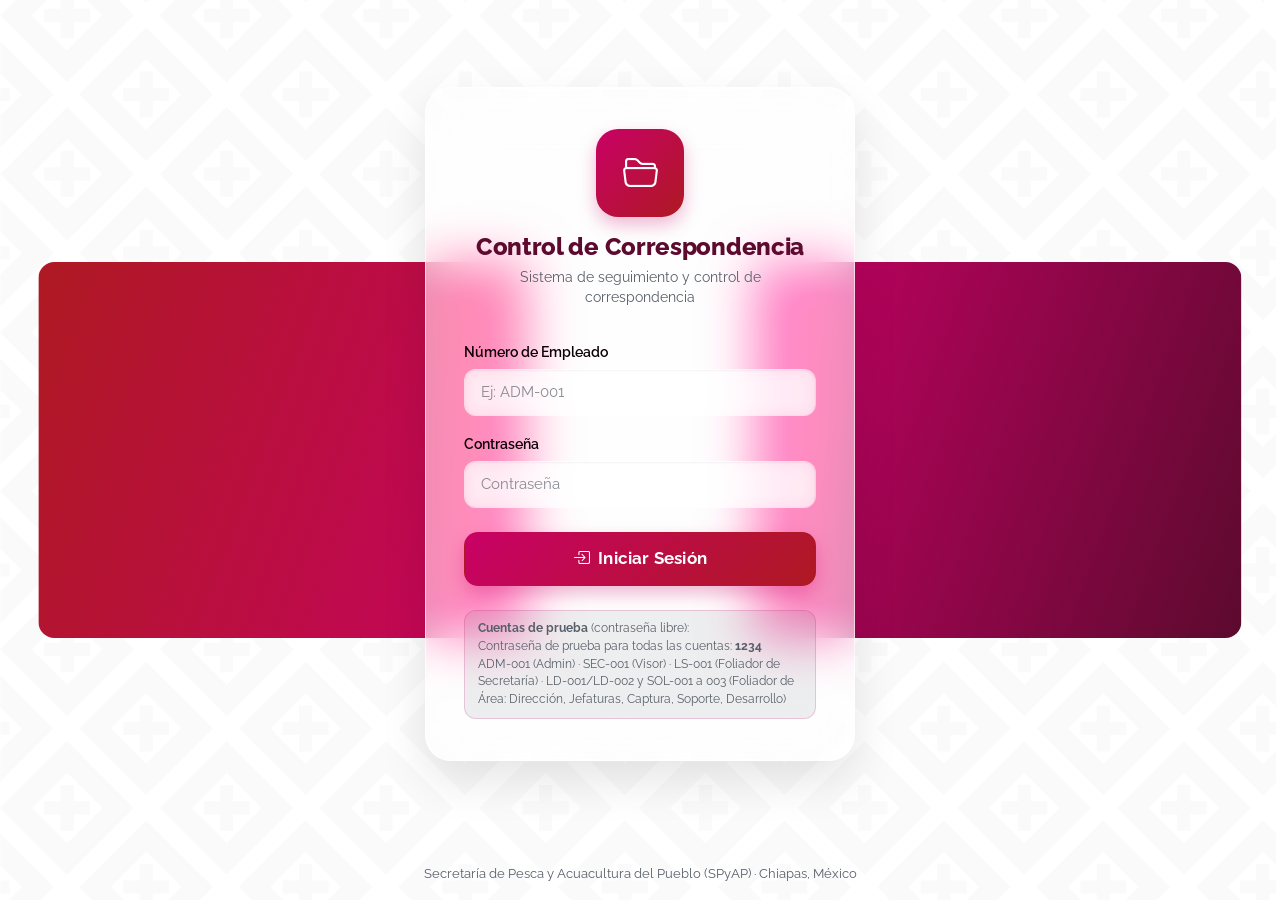
<file: index.html>
<!DOCTYPE html>
<html lang="es" data-bs-theme="light">
<head>
  <meta charset="UTF-8">
  <meta name="viewport" content="width=device-width, initial-scale=1.0">
  <title>Control de Correspondencia - Inicio de Sesión</title>
  <link href="https://cdn.jsdelivr.net/npm/bootstrap@5.3.2/dist/css/bootstrap.min.css" rel="stylesheet">
  <link href="https://fonts.googleapis.com/css2?family=Raleway:wght@400;500;600;700;800&display=swap" rel="stylesheet">
  <link href="https://cdn.jsdelivr.net/npm/bootstrap-icons@1.10.2/font/bootstrap-icons.css" rel="stylesheet">
  <link rel="stylesheet" href="css/style.css">
</head>
<body>
  <!-- Contenedor de toasts -->
  <div id="toast-container" class="toast-container"></div>

  <div class="login-page">
    <div class="login-container">
      <div class="login-card">
        <div class="login-logo">
          <div class="logo-icon"><i class="bi bi-folder2-open" aria-hidden="true"></i></div>
          <h1>Control de Correspondencia</h1>
          <p class="login-subtitle">Sistema de seguimiento y control de correspondencia</p>
        </div>

        <form id="loginForm" class="login-form">
          <div class="mb-3">
            <label class="form-label">Número de Empleado</label>
            <input type="text" id="empleado" class="form-control" placeholder="Ej: ADM-001" required autocomplete="username">
          </div>
          <div class="mb-3">
            <label class="form-label">Contraseña</label>
            <input type="password" id="password" class="form-control" placeholder="Contraseña" required autocomplete="current-password">
          </div>

          <div class="d-grid mt-4">
            <button type="submit" class="btn btn-login"><i class="bi bi-box-arrow-in-right me-2" aria-hidden="true"></i>Iniciar Sesión</button>
          </div>
        </form>

        <div class="login-info mt-4">
          <strong>Cuentas de prueba</strong> (contraseña libre):
          <br>Contraseña de prueba para todas las cuentas: <strong>1234</strong><br>ADM-001 (Admin) · SEC-001 (Visor) · LS-001 (Foliador de Secretaría) · LD-001/LD-002 y SOL-001 a 003 (Foliador de Área: Dirección, Jefaturas, Captura, Soporte, Desarrollo)
        </div>
      </div>
    </div>

    <div class="login-footer">
      Secretaría de Pesca y Acuacultura del Pueblo (SPyAP) · Chiapas, México
    </div>
  </div>

  <script src="https://cdn.jsdelivr.net/npm/bootstrap@5.3.2/dist/js/bootstrap.bundle.min.js"></script>
  <script src="js/main.js"></script>
</body>
</html>
</file>
<file: css/style.css>
:root {
    /* Paleta Chiapas: primario #C90166, acento #009887, oscuro #0C0206 */
    --primario: #C90166;
    --primario-oscuro: #AE1922;
    --primario-ink: #5c0a2e;
    --rosa: #009887;
    --rosa-oscuro: #00705f;

    --rojo: #AE1922;
    --rojo-brillante: #D0021B;
    --beige: #D3C2B4;
    --negro: #0C0206;
    --naranja-suave: #009887;
    --cafe-suave: #585f69;

    --gris-bg: #f6f6f6;
    --gris-bg-2: #eceae6;
    --gris-borde: rgba(88, 95, 105, 0.20);
    --blanco: #ffffff;
    --texto-oscuro: #0C0206;
    --texto-gris: #585f69;

    --badge-pendiente-bg: #D3C2B4;
    --badge-pendiente-color: #0C0206;
    --badge-en-atencion-bg: #009887;
    --badge-en-atencion-color: #fff;
    --badge-solucionada-bg: #C90166;
    --badge-solucionada-color: #fff;
    --badge-cancelado-bg: #D0021B;
    --badge-cancelado-color: #fff;

    --shadow-soft: 0 8px 22px rgba(1, 1, 1, 0.06), 0 2px 6px rgba(1, 1, 1, 0.05);
    --shadow-raised: 0 16px 34px rgba(1, 1, 1, 0.12), 0 4px 10px rgba(1, 1, 1, 0.09);
    --shadow-button: 0 8px 18px rgba(201, 1, 102, 0.28);
    --shadow-button-hover: 0 12px 24px rgba(201, 1, 102, 0.34);

    --radius-lg: 20px;
    --radius-md: 16px;
    --radius-sm: 12px;

    --glass-bg: rgba(255, 255, 255, 0.58);
    --glass-bg-strong: rgba(255, 255, 255, 0.76);
    --glass-bg-oscura: rgba(14, 12, 10, 0.62);
    --glass-borde: rgba(255, 255, 255, 0.55);
    --glass-sombra: 0 20px 46px rgba(1, 1, 1, 0.10), inset 0 1px 0 rgba(255, 255, 255, 0.55);
    --blur-md: 18px;
    --blur-lg: 26px;

    --navbar-height: 84px;
    --navbar-height-mobile: 72px;
    --footer-height: 56px;
}

/* Estilos base */

* {
    box-sizing: border-box;
    -webkit-tap-highlight-color: transparent;
}

html,
body {
    height: 100%;
}

body {
    font-family: "Raleway", system-ui, -apple-system, "Segoe UI", sans-serif;
    font-size: 0.985rem;
    background:
        radial-gradient(58rem 40rem at 8% -8%, rgba(201, 1, 102, 0.16), transparent 60%),
        radial-gradient(52rem 38rem at 96% 2%, rgba(0, 152, 135, 0.12), transparent 58%),
        radial-gradient(60rem 44rem at 50% 108%, rgba(211, 194, 180, 0.28), transparent 60%),
        radial-gradient(48rem 34rem at 14% 88%, rgba(88, 95, 105, 0.10), transparent 55%),
        radial-gradient(36rem 26rem at 88% 94%, rgba(211, 194, 180, 0.55), transparent 62%),
        var(--gris-bg);
    background-attachment: fixed;
    color: var(--texto-oscuro);
    margin: 0;
    padding: 0;
    min-height: 100vh;
    display: flex;
    flex-direction: column;
    text-rendering: optimizeLegibility;
}

::selection {
    background: rgba(201, 1, 102, 0.20);
}

::-webkit-scrollbar {
    width: 12px;
    height: 12px;
}

::-webkit-scrollbar-thumb {
    background: linear-gradient(var(--primario), var(--primario-oscuro));
    border-radius: 999px;
    border: 3px solid transparent;
    background-clip: padding-box;
}

::-webkit-scrollbar-track {
    background: rgba(88, 95, 105, 0.16);
}

h1, h2, h3, h4, h5, h6 {
    font-family: "Raleway", system-ui, -apple-system, "Segoe UI", sans-serif;
    font-weight: 700;
    margin-bottom: 0.5rem;
    color: var(--texto-oscuro);
}

a {
    color: var(--primario);
    text-decoration: none;
}

a:hover {
    color: var(--primario-oscuro);
}

/* Navbar */

.navbar-asiste {
    background: var(--glass-bg-oscura) !important;
    backdrop-filter: blur(var(--blur-md)) saturate(160%);
    -webkit-backdrop-filter: blur(var(--blur-md)) saturate(160%);
    box-shadow: 0 14px 34px rgba(1, 1, 1, 0.22);
    border-bottom: 1px solid rgba(255, 255, 255, 0.12);
    min-height: var(--navbar-height);
    padding: 0.5rem 1.4rem;
    display: flex;
    flex-wrap: wrap;
    align-items: center;
    gap: 1.25rem;
    position: sticky;
    top: 0;
    z-index: 1000;
}

/* Pestañas: centradas entre marca y usuario */
.navbar-asiste .nav-tabs-asiste {
    margin: 0;
    margin-left: auto;
    margin-right: auto;
    box-shadow: none;
}

@media (max-width: 1199.98px) {
    .navbar-asiste .nav-tabs-asiste {
        flex-basis: 100%;
        order: 5;
        justify-content: center;
    }
}

@media (max-width: 767.98px) {
    .navbar-asiste {
        min-height: var(--navbar-height-mobile);
        padding: 0.4rem 1rem;
    }
}

.navbar-asiste .navbar-brand {
    color: #fff !important;
    display: flex;
    align-items: center;
    gap: 0.6rem;
    text-decoration: none;
}

.navbar-asiste .navbar-brand .brand-title {
    color: #fff;
    font-size: 1.08rem;
    font-weight: 700;
    line-height: 1.2;
    letter-spacing: 0.2px;
}

.navbar-asiste .navbar-brand .brand-subtitle {
    color: rgba(255, 255, 255, 0.88);
    font-size: 0.74rem;
    font-weight: 400;
    line-height: 1.2;
    display: block;
}

.navbar-asiste .logo-icon {
    background: rgba(255, 255, 255, 0.16) !important;
    border: 1px solid rgba(255, 255, 255, 0.30);
    border-radius: 16px;
    backdrop-filter: blur(8px);
    -webkit-backdrop-filter: blur(8px);
    width: 60px;
    height: 60px;
    display: flex;
    align-items: center;
    justify-content: center;
    flex-shrink: 0;
    font-size: 1.7rem;
    color: #fff;
    box-shadow: 0 8px 20px rgba(0, 0, 0, 0.18);
}

@media (max-width: 767.98px) {
    .navbar-asiste .logo-icon {
        width: 46px;
        height: 46px;
        font-size: 1.25rem;
        border-radius: 13px;
    }
}

/* Navbar usuario */
.navbar-asiste .user-info {
    color: #fff;
    gap: 0.6rem;
    display: flex;
    align-items: center;
    margin-left: auto;
}

.navbar-user {
    display: flex;
    align-items: center;
    gap: 0.55rem;
}

.navbar-user-nombre {
    color: #fff !important;
    font-size: 0.84rem;
    font-weight: 600;
}

.navbar-user-area {
    color: rgba(255, 255, 255, 0.88) !important;
    font-size: 0.72rem;
}

/* Badge de rol */
.rol-badge {
    display: inline-block;
    align-self: flex-start;
    font-size: 0.62rem;
    font-weight: 800;
    letter-spacing: 0.06em;
    text-transform: uppercase;
    padding: 0.16rem 0.55rem;
    margin-top: 0.15rem;
    border-radius: 999px;
    line-height: 1.4;
    border: 1px solid rgba(255, 255, 255, 0.30);
    box-shadow: 0 3px 8px rgba(0, 0, 0, 0.22);
    backdrop-filter: blur(4px);
    -webkit-backdrop-filter: blur(4px);
    white-space: nowrap;
    width: fit-content;
}

.rol-1 {
    background: rgba(201, 1, 102, 0.92);
    color: #fff;
}

.rol-2 {
    background: rgba(0, 152, 135, 0.88);
    color: #fff;
}

.rol-3 {
    background: rgba(211, 194, 180, 0.95);
    color: #0C0206;
}

.rol-4 {
    background: rgba(88, 95, 105, 0.92);
    color: #fff;
}

.navbar-avatar-iniciales {
    width: 46px;
    height: 46px;
    background: rgba(255, 255, 255, 0.18);
    color: #fff;
    border: 2px solid rgba(255, 255, 255, 0.45);
    border-radius: 50%;
    display: flex;
    align-items: center;
    justify-content: center;
    font-size: 1rem;
    font-weight: 700;
    flex-shrink: 0;
    box-shadow: inset 0 2px 6px rgba(0, 0, 0, 0.18);
}

.navbar-user-info {
    display: flex;
    flex-direction: column;
    line-height: 1.2;
}

/* Botón logout */
.navbar-asiste .btn-logout {
    background: rgba(255, 255, 255, 0.08) !important;
    border: 1px solid rgba(255, 255, 255, 0.28) !important;
    color: #fff !important;
    border-radius: 999px !important;
    font-size: 0.82rem;
    font-weight: 600;
    padding: 0.42rem 1rem;
    min-height: 40px;
    backdrop-filter: blur(6px);
    -webkit-backdrop-filter: blur(6px);
    transition: all 0.18s ease;
    cursor: pointer;
    display: inline-flex;
    align-items: center;
    gap: 0.35rem;
    text-decoration: none;
    touch-action: manipulation;
    box-shadow: 0 6px 14px rgba(0, 0, 0, 0.28);
}

.navbar-asiste .btn-logout:hover {
    background: var(--primario-oscuro) !important;
    border-color: transparent !important;
    transform: translateY(-1px);
    box-shadow: 0 9px 18px rgba(201, 1, 102, 0.42);
}

.navbar-asiste .btn-logout:active {
    background: rgba(255, 255, 255, 0.22) !important;
}

/* Contenedor y títulos */

.container-admin {
    max-width: 1200px;
    width: 100%;
    margin: 0 auto;
    padding: 0 1rem;
    display: flex;
    flex-direction: column;
    align-items: stretch;
}

.container-admin .card-asiste {
    margin-left: 0;
    margin-right: 0;
    width: 100%;
}

.container-admin .row {
    --bs-gutter-x: 1.5rem;
    width: 100%;
    margin-right: 0;
    margin-left: 0;
}

.page-title {
    font-family: "Raleway", system-ui, -apple-system, "Segoe UI", sans-serif;
    text-align: center;
    width: 100%;
    font-size: clamp(1.55rem, 1.2rem + 1vw, 2.05rem);
    font-weight: 800;
    color: var(--texto-oscuro);
    margin: 0 auto 1.45rem;
    padding-bottom: 0.7rem;
    position: relative;
    letter-spacing: -0.3px;
}

.page-title::after {
    background: linear-gradient(90deg, var(--primario), var(--naranja-suave));
    border-radius: 999px;
    bottom: 0;
    content: "";
    height: 4px;
    left: 50%;
    position: absolute;
    transform: translateX(-50%);
    width: 84px;
}

.page-subtitle {
    font-size: 0.9rem;
    color: var(--texto-gris);
    margin-bottom: 1.5rem;
}

/* Cards */

.card-asiste {
    background: var(--glass-bg);
    backdrop-filter: blur(var(--blur-md)) saturate(150%);
    -webkit-backdrop-filter: blur(var(--blur-md)) saturate(150%);
    border: 1px solid var(--glass-borde);
    border-radius: var(--radius-lg);
    box-shadow: var(--glass-sombra);
    padding: 1.4rem;
    margin-bottom: 1.1rem;
    animation: fadeInUp 0.35s ease-out;
    position: relative;
    overflow: hidden;
    transition: box-shadow 0.25s ease, border-color 0.25s ease, transform 0.25s ease;
}

.card-asiste:hover {
    border-color: rgba(201, 1, 102, 0.35);
    box-shadow: 0 26px 56px rgba(1, 1, 1, 0.14), inset 0 1px 0 rgba(255, 255, 255, 0.6);
}

.card-asiste::before {
    content: "";
    position: absolute;
    inset: 0 0 auto 0;
    height: 3px;
    background: linear-gradient(90deg, var(--primario), var(--naranja-suave));
    border-radius: var(--radius-lg) var(--radius-lg) 0 0;
    opacity: 0.9;
}

.card-header-asiste {
    display: flex;
    align-items: center;
    justify-content: space-between;
    margin-bottom: 1rem;
    padding-bottom: 0.8rem;
    border-bottom: 1px solid rgba(88, 95, 105, 0.18);
}

.card-header-asiste .card-title-asiste {
    font-family: "Raleway", system-ui, -apple-system, "Segoe UI", sans-serif;
    font-size: 1.1rem;
    font-weight: 800;
    letter-spacing: -0.2px;
    color: var(--texto-oscuro);
    margin: 0;
}

/* Actividad reciente */
.actividad-reciente-card {
    overflow: hidden;
}

.visor-secciones-nav {
    margin-bottom: 1.15rem;
}

.visor-secciones-nav .nav-tabs-asiste {
    justify-content: center;
}

.visor-secciones-contenido > .tab-pane {
    outline: none;
}

.actividad-filtros {
    background: rgba(246, 246, 246, 0.72);
    border: 1px solid rgba(88, 95, 105, 0.14);
    border-radius: var(--radius-md);
    display: grid;
    gap: 0.85rem;
    grid-template-columns: repeat(3, minmax(0, 1fr));
    margin: 0 0 1.2rem;
    padding: 0.95rem;
}

.actividad-filtros .form-label {
    font-size: 0.8rem;
    margin-bottom: 0.35rem;
}

.actividad-filtros .form-control,
.actividad-filtros .form-select {
    background: var(--blanco);
    font-size: 0.88rem;
    min-height: 42px;
}

.actividad-reciente-subtitulo {
    color: #46505b;
    font-size: 0.92rem;
    font-weight: 500;
    margin: 0.2rem 0 0;
}

.actividad-reciente-lista {
    position: relative;
}

.actividad-reciente-lista::before {
    background: linear-gradient(var(--primario), rgba(201, 1, 102, 0.12));
    content: "";
    left: 1.15rem;
    position: absolute;
    top: 1.2rem;
    bottom: 1.2rem;
    width: 2px;
}

.actividad-reciente-item {
    align-items: center;
    display: grid;
    gap: 1.15rem;
    grid-template-columns: 2.55rem minmax(15rem, 1.1fr) minmax(21rem, 1fr) auto;
    padding: 1.15rem 0;
    position: relative;
}

.actividad-reciente-item + .actividad-reciente-item {
    border-top: 1px solid rgba(88, 95, 105, 0.13);
}

.actividad-reciente-marca {
    align-items: center;
    background: var(--blanco);
    border: 2px solid var(--primario);
    border-radius: 50%;
    color: var(--primario);
    display: flex;
    height: 2.55rem;
    justify-content: center;
    position: relative;
    width: 2.55rem;
    z-index: 1;
}

.actividad-reciente-contenido {
    min-width: 0;
}

.actividad-reciente-encabezado {
    align-items: center;
    display: flex;
    flex-wrap: wrap;
    gap: 0.5rem 0.75rem;
    justify-content: space-between;
}

.actividad-reciente-encabezado > div {
    align-items: center;
    display: flex;
    flex-wrap: wrap;
    gap: 0.45rem;
}

.actividad-reciente-folio {
    color: var(--texto-oscuro);
    font-size: 1.05rem;
}

.actividad-reciente-tipo {
    background: rgba(201, 1, 102, 0.09);
    border-radius: 999px;
    color: var(--primario-ink);
    font-size: 0.74rem;
    font-weight: 800;
    letter-spacing: 0.04em;
    padding: 0.2rem 0.55rem;
    text-transform: uppercase;
}

.actividad-reciente-asunto {
    color: #25201f;
    font-size: 0.98rem;
    font-weight: 600;
    line-height: 1.5;
    margin: 0.4rem 0;
    overflow-wrap: anywhere;
}

.actividad-reciente-meta {
    display: grid;
    gap: 0.5rem 0.9rem;
    grid-template-columns: repeat(2, minmax(0, 1fr));
    min-width: 0;
}

.actividad-reciente-dato {
    align-items: center;
    background: rgba(246, 246, 246, 0.84);
    border: 1px solid rgba(88, 95, 105, 0.14);
    border-radius: 10px;
    display: flex;
    gap: 0.55rem;
    min-height: 3.35rem;
    padding: 0.45rem 0.6rem;
}

.actividad-reciente-dato > i {
    color: var(--primario);
    font-size: 1rem;
    flex: 0 0 auto;
}

.actividad-reciente-dato > span,
.actividad-reciente-dato time {
    display: flex;
    flex-direction: column;
    min-width: 0;
}

.actividad-reciente-dato small {
    color: #5c6670;
    font-size: 0.72rem;
    font-weight: 700;
    line-height: 1.2;
}

.actividad-reciente-dato strong {
    color: var(--texto-oscuro);
    font-size: 0.84rem;
    font-weight: 700;
    line-height: 1.3;
    overflow-wrap: anywhere;
}

.actividad-reciente-ver {
    align-items: center;
    display: inline-flex;
    gap: 0.4rem;
    margin-top: 0.1rem;
    white-space: nowrap;
}

.actividad-reciente-vacia {
    align-items: center;
    color: var(--texto-gris);
    display: flex;
    flex-direction: column;
    gap: 0.35rem;
    min-height: 11rem;
    justify-content: center;
    text-align: center;
}

.actividad-reciente-vacia i {
    color: var(--primario);
    font-size: 2rem;
}

.actividad-paginacion {
    align-items: center;
    border-top: 1px solid rgba(88, 95, 105, 0.13);
    color: var(--texto-gris);
    display: flex;
    font-size: 0.8rem;
    justify-content: space-between;
    margin-top: 0.35rem;
    padding-top: 1rem;
}

.actividad-paginacion > div {
    align-items: center;
    display: flex;
    gap: 0.55rem;
}

.actividad-paginacion .btn {
    min-height: 34px;
    padding: 0.35rem 0.55rem;
}

.actividad-paginacion__pagina {
    color: var(--texto-oscuro);
    font-weight: 700;
    white-space: nowrap;
}

.busqueda-documentos {
    align-items: center;
    display: grid;
    gap: 1.2rem;
    grid-template-columns: minmax(15rem, 0.75fr) minmax(0, 1.25fr);
}

.busqueda-documentos .card-title-asiste {
    margin: 0;
}

.busqueda-documentos p {
    color: var(--texto-gris);
    font-size: 0.86rem;
    margin: 0.3rem 0 0;
}

.busqueda-documentos__campo {
    position: relative;
}

.busqueda-documentos__campo > i {
    color: var(--primario);
    left: 1rem;
    position: absolute;
    top: 50%;
    transform: translateY(-50%);
    z-index: 1;
}

.busqueda-documentos__campo .form-control {
    background: var(--blanco);
    padding-left: 2.8rem;
}

@media (max-width: 991.98px) {
    .actividad-reciente-item {
        grid-template-columns: 2.55rem minmax(0, 1fr) auto;
    }

    .actividad-reciente-meta {
        grid-column: 2 / 4;
        grid-template-columns: repeat(3, minmax(0, 1fr));
    }

    .busqueda-documentos {
        grid-template-columns: 1fr;
    }
}

@media (max-width: 767.98px) {
    .actividad-filtros {
        grid-template-columns: 1fr;
    }
    .actividad-reciente-item {
        align-items: start;
        grid-template-columns: 2.55rem minmax(0, 1fr);
    }

    .actividad-reciente-meta {
        grid-column: 2;
    }

    .actividad-reciente-ver {
        grid-column: 2;
        justify-self: start;
    }

    .actividad-paginacion {
        align-items: flex-start;
        flex-direction: column;
        gap: 0.75rem;
    }

    .actividad-reciente-meta {
        grid-template-columns: 1fr;
    }
}

/* KPI cards */
.card-kpi {
    text-align: center;
    padding: 1.7rem 1.4rem 1.6rem;
    background: var(--glass-bg-strong);
    backdrop-filter: blur(var(--blur-md)) saturate(150%);
    -webkit-backdrop-filter: blur(var(--blur-md)) saturate(150%);
    border: 1px solid var(--glass-borde);
    border-radius: var(--radius-lg);
    box-shadow: var(--glass-sombra);
    margin-bottom: 1rem;
    position: relative;
    overflow: hidden;
    transition: transform 0.24s ease, box-shadow 0.24s ease, border-color 0.24s ease;
}

.card-kpi:hover {
    transform: translateY(-5px);
    border-color: rgba(201, 1, 102, 0.35);
    box-shadow: 0 28px 58px rgba(1, 1, 1, 0.15), inset 0 1px 0 rgba(255, 255, 255, 0.65);
}

.card-kpi::after {
    content: "";
    position: absolute;
    width: 120px;
    height: 120px;
    border-radius: 50%;
    top: -40px;
    right: -40px;
    background: radial-gradient(circle, rgba(201, 1, 102, 0.14), transparent 70%);
}

.card-kpi .kpi-number {
    font-family: "Raleway", system-ui, -apple-system, "Segoe UI", sans-serif;
    font-size: 2.6rem;
    font-weight: 800;
    background: linear-gradient(120deg, var(--primario) 30%, var(--primario-oscuro));
    -webkit-background-clip: text;
    background-clip: text;
    -webkit-text-fill-color: transparent;
    line-height: 1;
    letter-spacing: -0.5px;
}

.card-kpi .kpi-label {
    font-size: 0.82rem;
    color: var(--texto-gris);
    margin-top: 0.55rem;
    text-transform: uppercase;
    letter-spacing: 0.6px;
    font-weight: 600;
}

/* Contadores de documentos */
.kpi-counters {
    display: grid;
    grid-template-columns: repeat(4, 1fr);
    align-items: stretch;
    padding: 0.35rem 0.75rem 1.15rem;
}

.kpi-counter {
    text-align: center;
    padding: 1.05rem 0.6rem 0.4rem;
}

.kpi-counter + .kpi-counter {
    border-left: 1px solid var(--glass-borde);
}

.kpi-counter-num {
    font-family: "Raleway", system-ui, -apple-system, "Segoe UI", sans-serif;
    font-size: 2.15rem;
    font-weight: 800;
    background: linear-gradient(120deg, var(--primario) 30%, var(--primario-oscuro));
    -webkit-background-clip: text;
    background-clip: text;
    -webkit-text-fill-color: transparent;
    line-height: 1;
    letter-spacing: -0.5px;
}

.kpi-counter-label {
    font-size: 0.74rem;
    color: var(--texto-gris);
    margin-top: 0.4rem;
    text-transform: uppercase;
    letter-spacing: 0.6px;
    font-weight: 600;
}

/* Badges de estatus */

.badge-status {
    display: inline-flex;
    align-items: center;
    padding: 0.4rem 0.7rem;
    border-radius: 999px;
    font-size: 0.72rem;
    font-weight: 700;
    text-transform: uppercase;
    letter-spacing: 0.4px;
    line-height: 1;
    box-shadow: 0 3px 8px rgba(23, 55, 77, 0.12);
}

.badge-pendiente {
    background-color: var(--badge-pendiente-bg);
    color: var(--badge-pendiente-color);
}

.badge-en-atencion {
    background-color: var(--badge-en-atencion-bg);
    color: var(--badge-en-atencion-color);
}

.badge-asignado {
    background-color: var(--badge-solucionada-bg);
    color: var(--badge-solucionada-color);
}

.badge-cancelado {
    background-color: var(--badge-cancelado-bg);
    color: var(--badge-cancelado-color);
}

.badge-rechazado {
    background-color: var(--rojo-brillante);
    color: #fff;
}

.badge-activo {
    background-color: var(--badge-solucionada-bg);
    color: var(--badge-solucionada-color);
}

.badge-inactivo {
    background-color: var(--texto-gris);
    color: #fff;
}

/* Botones */

.btn {
    padding: 0.7rem 1.3rem;
    font-size: 0.95rem;
    font-weight: 600;
    min-height: 44px;
    border-radius: var(--radius-sm);
    cursor: pointer;
    touch-action: manipulation;
    transition: all 0.2s ease;
    border: 1px solid transparent;
    box-shadow: none;
    letter-spacing: 0.1px;
}

.btn:hover {
    box-shadow: none;
    transform: none;
}

.btn:active {
    transform: translateY(1px) scale(0.99);
}

.btn:focus-visible {
    outline: 2px solid var(--primario);
    outline-offset: 2px;
    box-shadow: 0 0 0 6px rgba(201, 1, 102, 0.16);
}

.btn-sm {
    padding: 0.5rem 1rem;
    font-size: 0.82rem;
    min-height: 38px;
    border-radius: 10px;
}

.btn-lg {
    padding: 0.95rem 1.9rem;
    font-size: 1.05rem;
    min-height: 52px;
    border-radius: 14px;
}

.btn-asiste-primary {
    background: linear-gradient(135deg, var(--primario) 0%, var(--primario-oscuro) 100%);
    border-color: transparent;
    color: var(--blanco);
    box-shadow: var(--shadow-button);
}

.btn-asiste-primary:hover {
    background: linear-gradient(135deg, var(--primario-oscuro) 0%, var(--primario-ink) 100%);
    border-color: transparent;
    color: var(--blanco);
    transform: translateY(-1px);
    box-shadow: var(--shadow-button-hover);
}

.btn-asiste-secondary {
    background: linear-gradient(135deg, var(--cafe-suave) 0%, #454c54 100%);
    border-color: transparent;
    color: var(--blanco);
    box-shadow: 0 8px 18px rgba(88, 95, 105, 0.30);
}

.btn-asiste-secondary:hover {
    background: linear-gradient(135deg, #454c54 0%, #33383f 100%);
    border-color: transparent;
    color: var(--blanco);
    transform: translateY(-1px);
}

.btn-sm.danger,
.btn-sm.btn-danger {
    background: linear-gradient(135deg, var(--rojo) 0%, #7c121c 100%);
    border-color: transparent;
    color: var(--blanco);
    border-radius: 10px;
    box-shadow: 0 6px 14px rgba(174, 25, 45, 0.30);
}

.btn-sm.danger:hover,
.btn-sm.btn-danger:hover {
    background: linear-gradient(135deg, #7c121c 0%, #560f15 100%);
    border-color: transparent;
}

/* Formularios */

.form-label {
    font-weight: 600;
    font-size: 0.875rem;
    color: var(--texto-oscuro);
    margin-bottom: 0.4rem;
}

.form-control,
.form-select {
    border: 1px solid var(--glass-borde);
    border-radius: var(--radius-sm);
    padding: 0.68rem 0.95rem;
    font-size: 0.95rem;
    min-height: 44px;
    background-color: rgba(255, 255, 255, 0.60);
    color: var(--texto-oscuro);
    backdrop-filter: blur(8px);
    -webkit-backdrop-filter: blur(8px);
    box-shadow: inset 0 1px 2px rgba(1, 1, 1, 0.05);
    transition: border-color 0.2s, box-shadow 0.2s, background-color 0.2s;
}

.form-control:hover,
.form-select:hover {
    border-color: rgba(201, 1, 102, 0.18);
}

.form-control:focus,
.form-select:focus {
    border-color: var(--primario);
    background-color: rgba(255, 255, 255, 0.88);
    box-shadow: 0 0 0 4px rgba(201, 1, 102, 0.16);
    outline: none;
}

.form-control::placeholder {
    color: var(--texto-gris);
    opacity: 0.7;
}

.form-select {
    background-position: right 0.95rem center;
    padding-right: 2.75rem;
    text-overflow: ellipsis;
    white-space: nowrap;
}

/* Tablas */

.table-responsive {
    border-radius: var(--radius-md);
    background: var(--glass-bg);
    backdrop-filter: blur(var(--blur-md)) saturate(150%);
    -webkit-backdrop-filter: blur(var(--blur-md)) saturate(150%);
    border: 1px solid var(--glass-borde);
    box-shadow: var(--glass-sombra);
}

.table-asiste {
    width: 100%;
    border-collapse: separate;
    border-spacing: 0;
    font-size: 0.9rem;
    color: var(--texto-oscuro);
}

.table-asiste thead th {
    background: var(--negro);
    color: var(--blanco);
    padding: 0.9rem 1rem;
    text-align: left;
    font-weight: 700;
    font-family: "Raleway", system-ui, -apple-system, "Segoe UI", sans-serif;
    border-bottom: 0;
    font-size: 0.74rem;
    letter-spacing: 0.05em;
    text-transform: uppercase;
}

.table-asiste thead th:first-child {
    border-top-left-radius: var(--radius-md);
}

.table-asiste thead th:last-child {
    border-top-right-radius: var(--radius-md);
}

.table-asiste tbody tr {
    border-bottom: 1px solid rgba(88, 95, 105, 0.14);
    transition: background-color 0.18s ease;
    background: rgba(255, 255, 255, 0.42);
}

.table-asiste tbody tr:last-child td {
    border-bottom: 0;
}

.table-asiste tbody tr:hover {
    background-color: rgba(201, 1, 102, 0.07);
}

.table-asiste tbody td {
    padding: 0.85rem 1rem;
    vertical-align: middle;
}

.table-asiste tbody tr:last-child td:first-child {
    border-bottom-left-radius: var(--radius-md);
}

.table-asiste tbody tr:last-child td:last-child {
    border-bottom-right-radius: var(--radius-md);
}

/* Filtros */

.filters-section {
    background: var(--blanco);
    border: 1px solid var(--gris-borde);
    border-radius: var(--radius-lg);
    padding: 1.2rem;
    margin-bottom: 1.1rem;
    box-shadow: var(--shadow-soft);
}

.filters-section .filter-row {
    display: flex;
    flex-wrap: wrap;
    gap: 0.9rem;
    align-items: flex-end;
    justify-content: center;
}

.filters-section .filter-group {
    flex: 1;
    min-width: 150px;
}

/* Toasts */

.toast-container {
    --toast-content-max: 1200px;
    position: fixed;
    top: calc(var(--navbar-height) + 1rem);
    right: max(1.25rem, calc((100vw - var(--toast-content-max)) / 2));
    z-index: 2147483600;
    display: flex;
    flex-direction: column;
    align-items: flex-end;
    gap: 0.65rem;
    max-width: min(440px, calc(100vw - 2rem));
    pointer-events: none;
}

.cd-toast {
    --toast-color: #60a5fa;
    --duracion: 3600ms;

    position: relative;
    display: flex;
    align-items: flex-start;
    gap: 0.8rem;
    width: min(400px, 100%);
    max-width: 100%;
    padding: 0.9rem 0.95rem 0.85rem;
    border-radius: 16px;
    background: rgba(24, 24, 27, 0.98);
    color: #fafafa;
    border: 1px solid rgba(255, 255, 255, 0.12);
    box-shadow:
        inset 0 1px 0 rgba(255, 255, 255, 0.06),
        0 6px 16px -4px rgba(0, 0, 0, 0.4),
        0 24px 48px -8px rgba(0, 0, 0, 0.65);
    overflow: hidden;
    font-size: 0.875rem;
    opacity: 0;
    transform: translateY(16px) scale(0.96);
    pointer-events: none;
    transition:
        transform 0.25s cubic-bezier(0.16, 1, 0.3, 1),
        opacity 0.25s ease-out;
}

.cd-toast--visible {
    opacity: 1;
    transform: translateY(0) scale(1);
    pointer-events: auto;
}

.cd-toast--saliendo {
    opacity: 0;
    transform: translateY(-12px);
    transition-duration: 0.22s;
    transition-timing-function: ease-out;
}

/* Icono del toast */
.cd-toast__icon {
    flex-shrink: 0;
    display: flex;
    align-items: center;
    justify-content: center;
    color: var(--toast-color);
    margin-top: 0.12rem;
}

.cd-toast__icon svg {
    width: 20px;
    height: 20px;
}

.cd-toast__cuerpo {
    flex: 1;
    min-width: 0;
    display: flex;
    flex-direction: column;
    gap: 2px;
}

.cd-toast__titulo {
    margin: 0;
    font-weight: 650;
    font-size: 0.875rem;
    color: #fafafa;
    line-height: 1.35;
    word-break: break-word;
}

.cd-toast__detalle {
    margin: 0.2rem 0 0;
    font-size: 0.78rem;
    color: #d4d4d8;
    line-height: 1.45;
    word-break: break-word;
}

.cd-toast__cerrar {
    flex-shrink: 0;
    width: 26px;
    height: 26px;
    border: 0;
    border-radius: 6px;
    background: transparent;
    color: #a1a1aa;
    font-size: 1rem;
    line-height: 1;
    display: flex;
    align-items: center;
    justify-content: center;
    cursor: pointer;
    transition: background-color 0.15s, color 0.15s;
}

.cd-toast:hover .cd-toast__cerrar,
.cd-toast:focus-within .cd-toast__cerrar {
    color: #d4d4d8;
}

.cd-toast__cerrar:hover {
    background: rgba(255, 255, 255, 0.08);
    color: #f4f4f5;
}

.cd-toast__acciones {
    display: flex;
    align-items: center;
    gap: 0.55rem;
    margin-top: 0.65rem;
}

.cd-toast__accion,
.cd-toast__detalle-toggle {
    border: 0;
    background: transparent;
    color: var(--toast-color);
    font: inherit;
    font-size: 0.78rem;
    font-weight: 700;
    line-height: 1.2;
    padding: 0.15rem 0;
    cursor: pointer;
}

.cd-toast__accion:hover,
.cd-toast__detalle-toggle:hover {
    color: #fff;
}

.cd-toast__cerrar:focus-visible,
.cd-toast__accion:focus-visible,
.cd-toast__detalle-toggle:focus-visible {
    outline: 2px solid #fff;
    outline-offset: 3px;
}

.cd-toast__detalle-expandible {
    display: grid;
    grid-template-rows: 0fr;
    margin-top: 0.2rem;
    transition: grid-template-rows 0.2s ease;
}

.cd-toast__detalle-expandible > div {
    overflow: hidden;
}

.cd-toast__detalle-expandible p {
    margin: 0.45rem 0 0;
    color: #d4d4d8;
    font-size: 0.78rem;
    line-height: 1.45;
    white-space: pre-wrap;
    word-break: break-word;
}

.cd-toast--expandido .cd-toast__detalle-expandible {
    grid-template-rows: 1fr;
}

.cd-toast--persistente .cd-toast__barra {
    display: none;
}

/* Barra de progreso del toast */
.cd-toast__barra {
    position: absolute;
    bottom: 0;
    left: 0;
    height: 2px;
    width: 100%;
    background: var(--toast-color);
    transform-origin: left center;
    transform: scaleX(1);
}

.cd-toast--visible .cd-toast__barra {
    animation: cd-toast-progreso var(--duracion) linear forwards;
}

@keyframes cd-toast-progreso {
    from { transform: scaleX(1); }
    to   { transform: scaleX(0); }
}

@media (max-width: 576px) {
    .toast-container {
        top: calc(var(--navbar-height) + 0.75rem);
        left: 0.75rem;
        right: 0.75rem;
        bottom: auto;
        max-width: none;
        align-items: stretch;
    }

    .cd-toast {
        width: 100%;
    }
}

/* Modales */

.modal {
    --bs-modal-border-radius: var(--radius-lg);
    --bs-modal-bg: transparent;
}

.modal-dialog {
    padding: 0.5rem;
}

.modal-header {
    background: linear-gradient(135deg, var(--primario) 0%, var(--primario-oscuro) 100%);
    color: var(--blanco);
    border-radius: var(--radius-md) var(--radius-md) 0 0;
    border-bottom: 0;
    align-items: flex-start;
    gap: 1rem;
    padding: 1.15rem 1.35rem;
    position: relative;
}

.modal-header .btn-close {
    filter: brightness(0) invert(1);
    border-radius: 9px;
    flex: 0 0 auto;
    margin: 0;
    opacity: 0.82;
    padding: 0.6rem;
    transition: background-color 0.16s ease, opacity 0.16s ease;
}

.modal-header .btn-close:hover,
.modal-header .btn-close:focus-visible {
    background-color: rgba(255, 255, 255, 0.18);
    opacity: 1;
}

.modal-header .modal-title {
    color: var(--blanco);
    margin: 0;
    line-height: 1.3;
}

.modal-footer {
    background: rgba(246, 246, 246, 0.86);
    border-top: 1px solid rgba(88, 95, 105, 0.16);
    border-radius: 0 0 var(--radius-md) var(--radius-md);
    gap: 0.65rem;
    padding: 1rem 1.35rem;
}

.modal-content {
    background: rgba(255, 255, 255, 0.96);
    backdrop-filter: blur(var(--blur-lg)) saturate(150%);
    -webkit-backdrop-filter: blur(var(--blur-lg)) saturate(150%);
    border: 1px solid var(--glass-borde);
    border-radius: var(--radius-md);
    box-shadow: 0 28px 80px rgba(12, 2, 6, 0.28), 0 8px 24px rgba(12, 2, 6, 0.12);
    overflow: hidden;
}

.modal-body {
    overflow-wrap: anywhere;
    padding: 1.35rem;
}

.modal-body > :first-child {
    margin-top: 0;
}

.modal-body > :last-child {
    margin-bottom: 0;
}

.modal .form-label {
    margin-bottom: 0.45rem;
}

.modal .form-control,
.modal .form-select {
    background-color: #fff;
}

.modal .form-control:disabled,
.modal .form-select:disabled {
    background-color: var(--gris-bg-2);
    color: var(--texto-gris);
    opacity: 1;
}

.modal-aviso {
    align-items: flex-start;
    background: rgba(201, 1, 102, 0.07);
    border: 1px solid rgba(201, 1, 102, 0.16);
    border-radius: var(--radius-sm);
    color: var(--primario-ink);
    display: flex;
    font-size: 0.86rem;
    gap: 0.65rem;
    line-height: 1.45;
    margin-bottom: 1.15rem;
    padding: 0.8rem 0.9rem;
}

.modal-aviso i {
    color: var(--primario);
    font-size: 1rem;
    line-height: 1.35;
}

.modal--detalle .modal-body {
    background: linear-gradient(180deg, rgba(246, 246, 246, 0.72), #fff 35%);
}

.modal--detalle .modal-footer {
    justify-content: flex-end;
}

.modal-header-asiste {
    background: linear-gradient(135deg, var(--primario) 0%, var(--primario-oscuro) 100%);
    color: var(--blanco);
}

.detalle-folio-table th {
    width: 40%;
    background: var(--gris-bg-2);
    color: var(--texto-oscuro);
    font-weight: 600;
    vertical-align: top;
}

.detalle-folio-table {
    border: 1px solid rgba(88, 95, 105, 0.16);
    border-radius: var(--radius-sm);
    margin: 0;
    overflow: hidden;
}

.detalle-folio-table tr:last-child > * {
    border-bottom-width: 0;
}

.detalle-folio-table td {
    background: var(--blanco);
    vertical-align: top;
    word-break: break-word;
    white-space: pre-wrap;
}

@media (max-width: 576px) {
    .modal-dialog {
        margin: 0.5rem;
        padding: 0;
    }

    .modal-header,
    .modal-body,
    .modal-footer {
        padding-left: 1rem;
        padding-right: 1rem;
    }

    .modal-footer {
        align-items: stretch;
        flex-direction: column-reverse;
    }

    .modal-footer .btn {
        justify-content: center;
        width: 100%;
    }

    .detalle-folio-table th {
        width: 38%;
    }
}

/* Calendario de folios */

.cal-folios-card .card-header-asiste {
    border-bottom: 1px solid var(--gris-borde);
}

.cal-folios-contenedor {
    padding: 1.25rem;
}

.cal-folios-header {
    display: flex;
    align-items: center;
    justify-content: space-between;
    margin-bottom: 1rem;
}

.cal-folios-nav {
    width: 2.5rem;
    height: 2.5rem;
    border: 1px solid var(--gris-borde);
    background: var(--blanco);
    color: var(--primario-oscuro);
    font-size: 1.4rem;
    line-height: 1;
    border-radius: var(--radius-sm);
    cursor: pointer;
    transition: all 0.2s ease;
    box-shadow: var(--shadow-soft);
}

.cal-folios-nav:hover {
    background: var(--primario);
    color: var(--blanco);
    border-color: var(--primario);
}

.cal-folios-titulo {
    font-weight: 700;
    font-size: 1.1rem;
    color: var(--texto-oscuro);
    text-transform: capitalize;
}

.cal-folios-dias-nombres {
    display: grid;
    grid-template-columns: repeat(7, 1fr);
    gap: 6px;
    margin-bottom: 6px;
    text-align: center;
}

.cal-folios-dia-nombre {
    font-size: 0.72rem;
    font-weight: 700;
    text-transform: uppercase;
    letter-spacing: 0.04em;
    color: var(--texto-gris);
    padding: 0.35rem 0;
}

.cal-folios-grid {
    display: grid;
    grid-template-columns: repeat(7, 1fr);
    gap: 6px;
}

.cal-folios-vacio {
    min-height: 3.75rem;
}

.cal-folios-dia {
    position: relative;
    min-height: 3.75rem;
    border: 1px solid var(--gris-borde);
    background: var(--blanco);
    border-radius: var(--radius-sm);
    padding: 0.4rem 0.45rem;
    transition: transform 0.15s ease, box-shadow 0.15s ease;
    display: flex;
    flex-direction: column;
    justify-content: space-between;
}

.cal-folios-dia.cal-tiene-datos {
    cursor: pointer;
    border-color: transparent;
    box-shadow: var(--shadow-soft);
}

.cal-folios-dia.cal-tiene-datos:hover {
    transform: translateY(-2px) scale(1.02);
    box-shadow: var(--shadow-raised);
    z-index: 2;
}

.cal-folios-dia.cal-hoy {
    outline: 2px solid var(--rosa);
    outline-offset: 1px;
}

.cal-numero {
    font-weight: 600;
    font-size: 0.85rem;
    color: var(--texto-oscuro);
    line-height: 1;
}

.cal-tiene-datos .cal-numero {
    color: var(--texto-oscuro);
}

.cal-conteo {
    align-self: flex-end;
    background: rgba(255, 255, 255, 0.85);
    color: var(--texto-oscuro);
    font-weight: 800;
    font-size: 1rem;
    border-radius: 999px;
    min-width: 1.6rem;
    height: 1.6rem;
    padding: 0 0.35rem;
    display: inline-flex;
    align-items: center;
    justify-content: center;
    box-shadow: 0 1px 4px rgba(0, 0, 0, 0.12);
}

.cal-folios-leyenda {
    display: flex;
    align-items: center;
    justify-content: flex-end;
    gap: 0.4rem;
    margin-top: 0.9rem;
}

.cal-leyenda-texto {
    font-size: 0.72rem;
    color: var(--texto-gris);
}

.cal-leyenda-item {
    width: 1.1rem;
    height: 1.1rem;
    border-radius: 0.3rem;
    border: 1px solid rgba(100, 116, 139, 0.18);
}

@media (max-width: 576px) {
    .cal-folios-dia {
        min-height: 3rem;
        padding: 0.25rem;
    }
    .cal-folios-vacio {
        min-height: 3rem;
    }
    .cal-conteo {
        font-size: 0.85rem;
        min-width: 1.3rem;
        height: 1.3rem;
    }
}

/* Selector de fecha inline */
.selector-fecha .cal-folios-grid {
    gap: 4px;
}

.selector-fecha .cal-folios-dia {
    min-height: 2.5rem;
    padding: 0;
    justify-content: center;
    align-items: center;
    cursor: pointer;
}

.selector-fecha .cal-folios-vacio {
    min-height: 2.5rem;
}

.selector-fecha .cal-folios-dia:hover {
    transform: translateY(-1px);
    border-color: var(--primario);
    box-shadow: var(--shadow-soft);
}

.selector-fecha .cal-folios-dia.selector-fecha-dia-activo {
    background: var(--primario);
    border-color: var(--primario);
}

.selector-fecha .cal-folios-dia.selector-fecha-dia-activo .cal-numero {
    color: var(--blanco);
}

.selector-fecha-pie {
    display: flex;
    align-items: center;
    justify-content: space-between;
    gap: 0.5rem;
    margin-top: 0.9rem;
    flex-wrap: wrap;
}

.selector-fecha-seleccion {
    font-size: 0.85rem;
    font-weight: 700;
    color: var(--texto-oscuro);
    text-transform: capitalize;
}

@media (max-width: 576px) {
    .selector-fecha .cal-folios-dia,
    .selector-fecha .cal-folios-vacio {
        min-height: 2.2rem;
    }
}

/* Folios próximos por asignar */

.folios-preview-seccion {
    background: #eef1f6;
    border: 1px solid #e3e8f0;
    border-radius: var(--radius-lg);
    box-shadow: 0 8px 22px rgba(23, 55, 77, 0.05);
    padding: 0 1.4rem 1.4rem;
    margin-bottom: 1.1rem;
    overflow: hidden;
    display: flex;
    flex-direction: column;
}

.fp-acento {
    height: 5px;
    margin: 0 -1.4rem 1.15rem;
    background: linear-gradient(90deg, var(--primario) 0%, var(--rosa) 100%);
}

.fp-header {
    display: flex;
    align-items: center;
    justify-content: space-between;
    gap: 1rem;
    flex-wrap: wrap;
    margin-bottom: 1.15rem;
}

.fp-titulo {
    font-size: 1.12rem;
    font-weight: 800;
    letter-spacing: -0.2px;
    color: var(--texto-oscuro);
    margin: 0 0 0.25rem;
}

.fp-subtitulo {
    font-size: 0.86rem;
    color: var(--texto-gris);
    margin: 0;
}

.fp-badge-ser {
    display: inline-flex;
    align-items: center;
    gap: 0.4rem;
    font-size: 0.7rem;
    font-weight: 700;
    letter-spacing: 0.04em;
    text-transform: uppercase;
    color: var(--primario);
    background: rgba(201, 1, 102, 0.09);
    border: 1px solid rgba(201, 1, 102, 0.22);
    border-radius: 999px;
    padding: 0.35rem 0.85rem;
    white-space: nowrap;
}

.folios-preview-grid {
    display: grid;
    grid-template-columns: repeat(5, 1fr);
    gap: 1rem;
    flex: 1;
    align-items: stretch;
}

.folios-preview-item {
    background: var(--blanco);
    border: 1px solid #e6eaf0;
    border-radius: 18px;
    box-shadow: 0 4px 14px rgba(23, 55, 77, 0.06);
    padding: 1.25rem 1.05rem 1.15rem;
    display: flex;
    flex-direction: column;
    justify-content: space-between;
    align-items: center;
    text-align: center;
    gap: 0.55rem;
    height: 100%;
    transition: transform 0.18s ease, box-shadow 0.18s ease, border-color 0.18s ease;
}

.folios-preview-item:hover {
    transform: translateY(-3px);
    border-color: rgba(201, 1, 102, 0.4);
    box-shadow: 0 12px 26px rgba(23, 55, 77, 0.10);
}

.folios-preview-icono {
    width: 3rem;
    height: 3rem;
    border-radius: 14px;
    display: inline-flex;
    align-items: center;
    justify-content: center;
    color: var(--primario);
    background: rgba(201, 1, 102, 0.10);
    border: 1px solid rgba(201, 1, 102, 0.14);
}

.folios-preview-icono svg {
    width: 1.5rem;
    height: 1.5rem;
}

.fp-estado {
    display: inline-flex;
    align-items: center;
    font-size: 0.62rem;
    font-weight: 800;
    letter-spacing: 0.08em;
    text-transform: uppercase;
    color: #00705f;
    background: rgba(0, 152, 135, 0.12);
    border: 1px solid rgba(0, 152, 135, 0.22);
    border-radius: 999px;
    padding: 0.22rem 0.7rem;
    line-height: 1.5;
}

.folios-preview-tipo {
    font-size: 0.68rem;
    font-weight: 700;
    text-transform: uppercase;
    letter-spacing: 0.06em;
    color: #45505c;
    margin-top: 0.15rem;
}

.fp-etiqueta {
    font-size: 0.66rem;
    font-weight: 600;
    letter-spacing: 0.03em;
    color: var(--texto-gris);
    text-transform: uppercase;
}

.folios-preview-folio {
    font-weight: 800;
    color: var(--texto-oscuro);
    line-height: 1;
    white-space: nowrap;
}

.folios-preview-folio .fp-num {
    font-size: 2.55rem;
    color: var(--primario);
    letter-spacing: -1px;
}

.fp-num-part {
    font-size: 0.95rem;
    font-weight: 800;
    color: var(--primario);
    letter-spacing: -0.3px;
}

.fp-secundario {
    font-size: 0.74rem;
    font-weight: 600;
    color: var(--texto-gris);
}

.fp-enlace {
    display: inline-flex;
    align-items: center;
    gap: 0.3rem;
    margin-top: 0.35rem;
    padding: 0;
    background: transparent;
    border: 0;
    color: var(--primario);
    font-size: 0.78rem;
    font-weight: 700;
    letter-spacing: 0.02em;
    cursor: pointer;
    transition: color 0.15s ease, transform 0.15s ease;
}

.fp-enlace:hover {
    color: var(--primario-oscuro);
    transform: translateX(2px);
}

/* Panel de asignación */
.fp-panel-form {
    margin-top: 1.25rem;
    border-top: 1px solid rgba(88, 95, 105, 0.16);
    padding-top: 1.25rem;
}

.fp-panel-form--standalone {
    margin-top: 0;
    border-top: none;
    padding-top: 0;
    margin-bottom: 1.1rem;
}

.fp-panel-form-inner {
    background: var(--blanco);
    border: 1px solid #e6eaf0;
    border-radius: 18px;
    box-shadow: 0 4px 14px rgba(23, 55, 77, 0.06);
    padding: 1.4rem;
}

.fp-panel-head {
    display: flex;
    align-items: center;
    justify-content: space-between;
    gap: 1rem;
    flex-wrap: wrap;
    margin-bottom: 1rem;
}

.asignacion-fecha-layout {
    display: grid;
    grid-template-columns: minmax(0, 7fr) minmax(17rem, 5fr);
    align-items: start;
    gap: 1.5rem;
    padding-top: 0.2rem;
}

.asignacion-calendario {
    min-width: 0;
}

.asignacion-seccion-titulo {
    display: flex;
    align-items: baseline;
    justify-content: space-between;
    gap: 1rem;
    margin-bottom: 0.65rem;
}

.asignacion-seccion-titulo span {
    color: var(--texto-gris);
    font-size: 0.78rem;
    text-align: right;
}

.asignacion-resumen {
    background: linear-gradient(145deg, rgba(201, 1, 102, 0.08), rgba(255, 255, 255, 0.92));
    border: 1px solid rgba(201, 1, 102, 0.20);
    border-radius: var(--radius-md);
    box-shadow: 0 8px 20px rgba(92, 10, 46, 0.08);
    padding: 1.15rem;
}

.asignacion-resumen__eyebrow {
    color: var(--primario);
    display: block;
    font-size: 0.7rem;
    font-weight: 800;
    letter-spacing: 0.08em;
    text-transform: uppercase;
}

.asignacion-resumen dl {
    margin: 0.8rem 0;
}

.asignacion-resumen dl > div {
    align-items: baseline;
    border-bottom: 1px solid rgba(88, 95, 105, 0.14);
    display: flex;
    gap: 1rem;
    justify-content: space-between;
    padding: 0.55rem 0;
}

.asignacion-resumen dt {
    color: var(--texto-gris);
    font-size: 0.78rem;
    font-weight: 600;
}

.asignacion-resumen dd {
    color: var(--texto-oscuro);
    font-size: 0.86rem;
    font-weight: 800;
    margin: 0;
    overflow-wrap: anywhere;
    text-align: right;
}

.asignacion-resumen p {
    color: var(--texto-gris);
    font-size: 0.78rem;
    line-height: 1.45;
    margin: 0.9rem 0;
}

.asignacion-acciones {
    display: grid;
    gap: 0.65rem;
}

.asignacion-acciones .btn {
    justify-content: center;
    width: 100%;
}

@media (max-width: 767.98px) {
    .asignacion-fecha-layout {
        grid-template-columns: 1fr;
    }

    .asignacion-seccion-titulo {
        align-items: flex-start;
        flex-direction: column;
        gap: 0.2rem;
    }

    .asignacion-seccion-titulo span {
        text-align: left;
    }
}

.folios-preview-item {
    cursor: pointer;
}

.folios-preview-item:focus-visible {
    outline: 2px solid var(--primario);
    outline-offset: 2px;
}

@media (max-width: 991.98px) {
    .folios-preview-grid {
        grid-template-columns: repeat(2, 1fr);
    }
}

@media (max-width: 575.98px) {
    .folios-preview-grid {
        grid-template-columns: 1fr;
    }

    .folios-preview-seccion {
        padding: 0 0.9rem 0.9rem;
    }

    .fp-acento {
        margin: 0 -0.9rem 1rem;
    }
}

/* Footer */

.footer-asiste {
    background: rgba(255, 255, 255, 0.48);
    backdrop-filter: blur(12px) saturate(140%);
    -webkit-backdrop-filter: blur(12px) saturate(140%);
    border-top: 1px solid var(--glass-borde);
    height: var(--footer-height);
    display: flex;
    align-items: center;
    justify-content: center;
    font-size: 0.82rem;
    color: var(--texto-gris);
    margin-top: auto;
}

/* Login */

.login-page {
    min-height: 100vh;
    min-height: 100dvh;
    display: flex;
    flex-direction: column;
    background-color: var(--gris-bg);
    background-image: url("../img/login-pattern-folios.svg");
    background-repeat: no-repeat;
    background-size: cover;
    background-position: center;
    position: relative;
    overflow: hidden;
}

.login-page::before {
    content: "";
    position: absolute;
    top: 50%;
    left: 50%;
    width: min(94vw, 1400px);
    aspect-ratio: 16 / 5;
    background:
        url("../img/login-pattern-folios.svg") center / contain no-repeat,
        linear-gradient(110deg, var(--primario-oscuro) 0%, var(--primario) 52%, var(--primario-ink) 100%);
    border-radius: var(--radius-md);
    transform: translate(-50%, -50%);
    z-index: 0;
    pointer-events: none;
}

@media (max-width: 767.98px) {
    .login-page::before {
        display: none;
    }
}

@media (orientation: landscape) and (max-width: 991px) {
    .login-page::before {
        display: none;
    }
}

.login-container {
    flex: 1;
    display: flex;
    align-items: center;
    justify-content: center;
    padding: 1rem;
    position: relative;
    z-index: 1;
}

.login-card {
    background: rgba(255, 255, 255, 0.55);
    backdrop-filter: blur(var(--blur-lg)) saturate(160%);
    -webkit-backdrop-filter: blur(var(--blur-lg)) saturate(160%);
    border: 1px solid rgba(255, 255, 255, 0.60);
    border-radius: 26px;
    box-shadow: var(--glass-sombra);
    padding: 2.6rem 2.4rem;
    width: 100%;
    max-width: 430px;
    animation: fadeInUp 0.45s ease-out;
    position: relative;
    z-index: 2;
}

.login-logo {
    text-align: center;
    margin-bottom: 2rem;
}

.login-logo .logo-icon {
    width: 88px;
    height: 88px;
    background: linear-gradient(135deg, var(--primario) 0%, var(--primario-oscuro) 100%);
    border-radius: 22px;
    display: inline-flex;
    align-items: center;
    justify-content: center;
    color: var(--blanco);
    font-size: 2.2rem;
    margin-bottom: 1rem;
    box-shadow: var(--shadow-button);
}

.login-logo h1 {
    font-family: "Raleway", system-ui, -apple-system, "Segoe UI", sans-serif;
    font-size: 1.5rem;
    color: var(--primario-ink);
    font-weight: 800;
    margin: 0;
    letter-spacing: -0.3px;
}

.login-logo .login-subtitle {
    font-size: 0.85rem;
    color: var(--texto-gris);
    margin-top: 0.3rem;
}

.login-form .btn-login {
    background: linear-gradient(135deg, var(--primario) 0%, var(--primario-oscuro) 100%) !important;
    border-color: transparent !important;
    color: var(--blanco) !important;
    width: 100%;
    padding: 0.85rem 1.5rem;
    font-size: 1.05rem;
    font-weight: 700;
    border-radius: 14px !important;
    min-height: 52px;
    touch-action: manipulation;
    box-shadow: var(--shadow-button);
    letter-spacing: 0.2px;
}

.login-form .btn-login:hover,
.login-form .btn-login:focus {
    background: linear-gradient(135deg, var(--primario-oscuro) 0%, var(--primario-ink) 100%) !important;
    border-color: transparent !important;
    color: var(--blanco) !important;
    transform: translateY(-1px);
    box-shadow: var(--shadow-button-hover);
}

.login-footer {
    text-align: center;
    padding: 1rem;
    color: var(--texto-gris);
    font-size: 0.82rem;
    position: relative;
    z-index: 1;
}

.login-info {
    background: rgba(88, 95, 105, 0.10);
    border: 1px solid rgba(201, 1, 102, 0.18);
    border-radius: var(--radius-sm);
    font-size: 0.72rem;
    padding: 0.55rem 0.8rem;
    text-align: left;
    line-height: 1.55;
    color: var(--texto-gris);
}

/* Pestañas del panel */

.nav-tabs-asiste {
    display: flex;
    flex-wrap: wrap;
    gap: 0.4rem;
    border-bottom: 0;
    padding: 0.25rem;
    margin: 0;
    list-style: none;
    background: var(--glass-bg);
    backdrop-filter: blur(12px) saturate(150%);
    -webkit-backdrop-filter: blur(12px) saturate(150%);
    border: 1px solid var(--glass-borde);
    border-radius: 999px;
    box-shadow: var(--glass-sombra);
}

.nav-tabs-asiste li {
    margin-bottom: 0;
}

.nav-tabs-asiste .tab-link {
    display: block;
    padding: 0.56rem 1.15rem;
    color: var(--texto-gris);
    text-decoration: none;
    border: 1px solid transparent;
    border-radius: 999px;
    transition: all 0.2s;
    font-size: 0.93rem;
    cursor: pointer;
    font-weight: 600;
    min-height: 40px;
    white-space: nowrap;
}

.nav-tabs-asiste .tab-link:hover {
    background: rgba(201, 1, 102, 0.14);
    color: var(--primario);
}

.nav-tabs-asiste .tab-link.active {
    background: linear-gradient(135deg, var(--primario) 0%, var(--primario-oscuro) 100%);
    border-color: transparent;
    color: #fff;
    font-weight: 700;
    box-shadow: var(--shadow-button);
}

.tab-count {
    display: inline-block;
    min-width: 1.3rem;
    margin-left: 0.4rem;
    padding: 0 0.45rem;
    border-radius: 999px;
    background-color: rgba(255, 255, 255, 0.92);
    color: var(--primario-ink);
    font-size: 0.76rem;
    font-weight: 800;
    line-height: 1.4;
    text-align: center;
}

.nav-tabs-asiste .tab-link.active .tab-count {
    color: #fff;
    background-color: rgba(255, 255, 255, 0.28);
}

/* Estados vacíos y animaciones */

@keyframes fadeInUp {
    from {
        opacity: 0;
        transform: translateY(12px);
    }
    to {
        opacity: 1;
        transform: translateY(0);
    }
}

.tab-pane {
    animation: fadeInUp 0.25s ease-out;
}

/* Acciones de tabla */

.admin-table-actions {
    align-items: center;
    display: inline-flex;
    gap: 0.5rem;
    justify-content: center;
    white-space: nowrap;
}

.admin-table-actions .btn {
    align-items: center;
    border-radius: 10px;
    display: inline-flex;
    gap: 0.35rem;
    justify-content: center;
    margin: 0 !important;
    min-height: 38px;
    padding: 0.42rem 0.7rem;
    font-size: 0.8rem;
}

/* Utilidades */

.text-primario { color: var(--primario); }
.bg-primario { background: linear-gradient(135deg, var(--primario) 0%, var(--primario-oscuro) 100%); }

/* Impresión */

@media print {
    .navbar-asiste,
    .footer-asiste,
    .btn,
    .filters-section,
    .no-print {
        display: none !important;
    }

    body {
        background: white;
    }

    .card-asiste {
        box-shadow: none;
        border: 1px solid #ccc;
    }
}

.print-report {
    font-family: Arial, sans-serif;
    margin: 0 auto;
    background: var(--blanco);
}

.print-report-title {
    color: var(--primario);
    margin-bottom: 20px;
}

/* Media queries */

/* Móvil: max 768px */
@media (max-width: 768px) {
    .container-admin {
        padding: 0 0.75rem;
    }

    .btn-logout {
        order: 1;
    }

    .navbar-user-area {
        display: none;
    }

    .filters-section .filter-row {
        flex-direction: column;
    }

    .filters-section .filter-group {
        width: 100%;
    }

    .card-kpi .kpi-number {
        font-size: 2.2rem;
    }

    .card-asiste {
        padding: 1.1rem;
        margin-bottom: 0.85rem;
        border-radius: var(--radius-md);
    }

    .card-header-asiste {
        flex-direction: column;
        align-items: flex-start;
        gap: 0.5rem;
    }

    .page-title {
        font-size: 1.35rem;
        margin-bottom: 1.1rem;
    }

    .table-asiste {
        font-size: 0.8rem;
    }

    .table-asiste thead th,
    .table-asiste tbody td {
        padding: 0.55rem;
        white-space: normal;
        word-wrap: break-word;
    }

    .table-asiste .btn {
        padding: 0.4rem 0.6rem;
        font-size: 0.8rem;
    }

    .modal-dialog {
        margin: 0.5rem;
    }

    body {
        overflow-x: hidden;
        max-width: 100vw;
    }

    .footer-asiste {
        padding: 1rem;
        font-size: 0.8rem;
    }

    .btn {
        padding: 0.75rem 1.25rem;
        font-size: 1rem;
        min-height: 46px;
    }

    .form-control,
    .form-select {
        padding: 0.75rem 1rem;
        font-size: 1rem;
        min-height: 46px;
    }

    .admin-table-actions {
        align-items: stretch;
        display: grid;
        gap: 0.45rem;
        grid-template-columns: 1fr;
        width: 100%;
    }

    .admin-table-actions .btn {
        width: 100%;
    }

    .nav-tabs-asiste {
        border-radius: var(--radius-md);
        gap: 0.3rem;
    }

    .nav-tabs-asiste .tab-link {
        flex: 1 1 auto;
        text-align: center;
    }

    .kpi-counters {
        grid-template-columns: repeat(2, 1fr);
    }

    .kpi-counter + .kpi-counter {
        border-left: 0;
    }

    .kpi-counter:nth-child(odd) {
        border-right: 1px solid var(--glass-borde);
    }

    .kpi-counter:nth-child(n + 3) {
        border-top: 1px solid var(--glass-borde);
    }
}

@media (max-width: 576px) {
    .login-card {
        padding: 1.8rem 1.4rem;
        border-radius: 20px;
    }

    .navbar-asiste .navbar-user-info {
        display: none;
    }

    .login-container {
        padding: 0.75rem;
    }

    .btn-sm {
        padding: 0.5rem 1rem;
        min-height: 40px;
        font-size: 0.85rem;
    }

    .table-responsive {
        margin: 0 -0.5rem;
    }
}

@media (max-width: 374px) {
    .navbar-asiste .navbar-brand .brand-title {
        font-size: 0.9rem;
    }
}

/* Selector tipo de documento (chips) */

.tipo-chip-grupo {
    display: flex;
    flex-wrap: wrap;
    gap: 0.6rem;
}

.tipo-seleccionado {
    display: flex;
    justify-content: center;
}

.tipo-seleccionado .tipo-chip--fijo {
    cursor: default;
    user-select: none;
    pointer-events: none;
    opacity: 1;
}

.tipo-chip {
    display: inline-flex;
    align-items: center;
    gap: 0.5rem;
    padding: 0.55rem 1.15rem;
    border-radius: 999px;
    border: 1.5px solid var(--gris-borde);
    background: var(--blanco);
    color: var(--texto-oscuro);
    font-weight: 600;
    font-size: 0.9rem;
    min-height: 46px;
    cursor: pointer;
    user-select: none;
    transition: all 0.18s ease;
    box-shadow: var(--shadow-soft);
}

.tipo-chip:hover {
    border-color: var(--rosa);
    transform: translateY(-1px);
}

.tipo-chip:focus-visible {
    outline: 2px solid var(--primario);
    outline-offset: 2px;
}

.tipo-chip__icono {
    font-size: 1.05rem;
    line-height: 1;
}

.tipo-chip__check {
    display: none;
    font-size: 0.95rem;
    font-weight: 800;
    color: var(--blanco);
}

.tipo-chip--activo {
    background: linear-gradient(135deg, var(--primario) 0%, var(--primario-oscuro) 100%);
    border-color: transparent;
    color: var(--blanco);
    box-shadow: var(--shadow-button);
    transform: none;
}

.tipo-chip--activo:hover {
    background: linear-gradient(135deg, var(--primario-oscuro) 0%, var(--primario-ink) 100%);
    border-color: transparent;
    transform: translateY(-1px);
    box-shadow: var(--shadow-button-hover);
}

.tipo-chip--activo .tipo-chip__check {
    display: inline;
}
</file>
